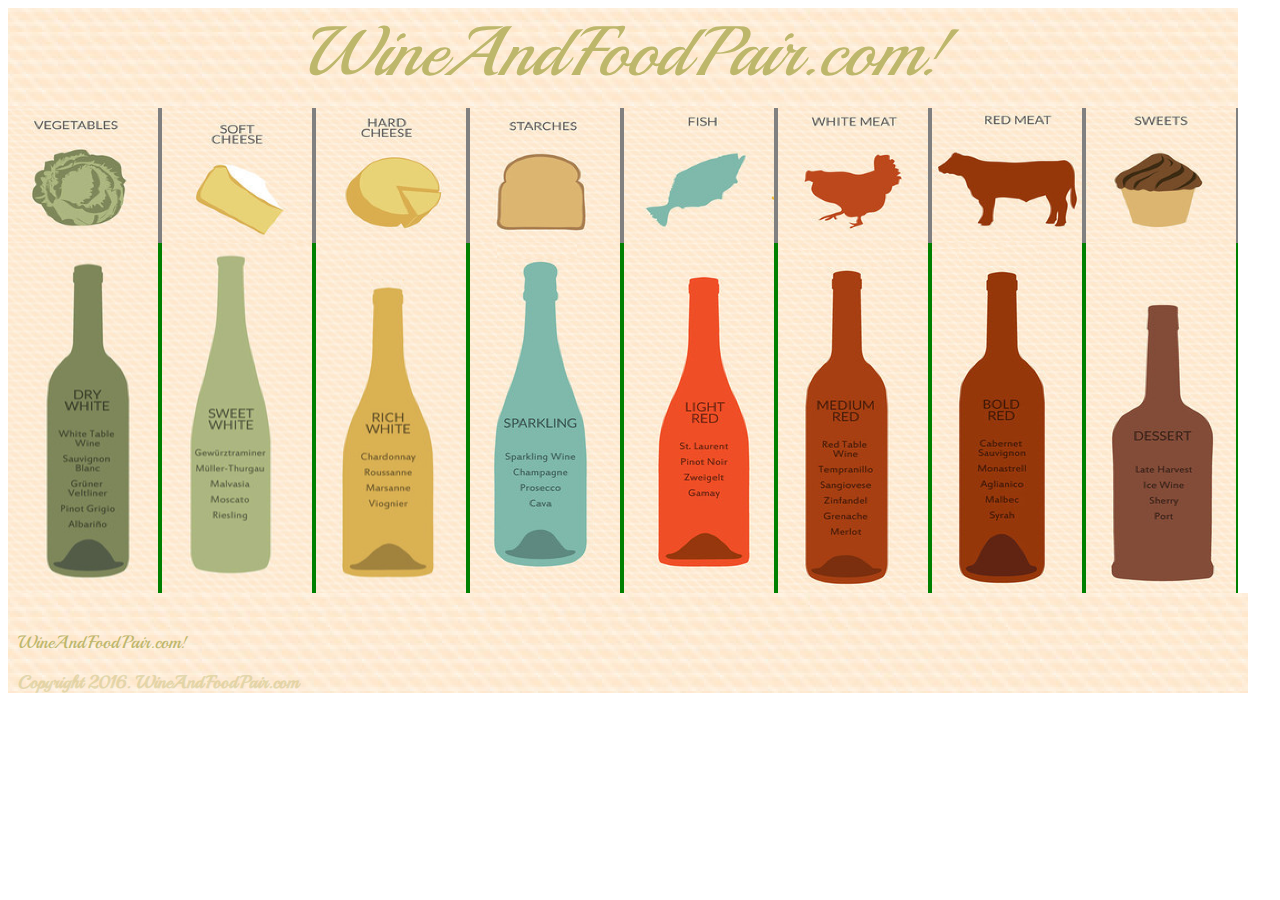
<file: assignment4/index.html>
<!DOCTYPE html>
<html>
<head>
	<title>WineAndFoodPair.com!</title>
	<link rel="stylesheet" href="css/style.css">
	<link href="https://fonts.googleapis.com/css?family=Playball" rel="stylesheet">

	<style>
		/*body{
			width:1080px;
			background-image: url("images/bgblank.png");
		}*/
	</style>

</head>
	
<body>
	<header>WineAndFoodPair.com!</header>

	<!--These are the FOOD Buttons/Icons-->
	<nav>
		<img id="t1vegetables" src="images/t1vegetables.png">
		<img id="t2softcheese" src="images/t2softcheese.png">
		<img id="t3hardcheese" src="images/t3hardcheese.png">
		<img id="t4starches" src="images/t4starches.png">
		<img id="t5fish" src="images/t5fish.png">
		<img id="t6whitemeat" src="images/t6whitemeat.png">
		<img id="t7redmeat" src="images/t7redmeat.png">
		<img id="t8sweets" src="images/t8sweets.png">
	</nav>


	<!--This shows the connection between FOOD & WINE-->
	<section id="bgt1">
<!--		<div class="arrow-down" id="bgt1"></div>
		<div class="arrow-down" id="bgt2"></div>
		<div class="arrow-down" id="bgt3"></div>
		<div class="arrow-down" id="bgt4"></div>
		<div class="arrow-down" id="bgt5"></div>
		<div class="arrow-down" id="bgt6"></div>
		<div class="arrow-down" id="bgt7"></div>
		<div class="arrow-down" id="bgt8"></div>
-->
	</section>
	<section id="bgt2"></section>
	<section id="bgt3"></section>
	<section id="bgt4"></section>
	<section id="bgt5"></section>
	<section id="bgt6"></section>
	<section id="bgt7"></section>
	<section id="bgt8"></section>




	<!--These are teh WINE Buttons/Icons-->
	<aside>
		<img id="b1drywhite" src="images/b1drywhite.png">
		<img id="b2sweetwhite" src="images/b2sweetwhite.png">
		<img id="b3richwhite" src="images/b3richwhite.png">
		<img id="b4sparkling" src="images/b4sparkling.png">
		<img id="b5lightred" src="images/b5lightred.png">
		<img id="b6mediumred" src="images/b6mediumred.png">
		<img id="b7boldred" src="images/b7boldred.png">
		<img id="b8dessert" src="images/b8dessert.png">
	</aside>

	<footer>
		<br>
		<!--logo on the footer/Left Side-->
		<p id="logo" style="font-size:18px">WineAndFoodPair.com!</p>

		<!--(c) of the company on the footer/Right Side-->
		<p id="copyright-text"><strong>Copyright 2016. WineAndFoodPair.com</strong></p>	
	</footer>
	
	<script src="js/jquery.js"></script>
	<script src="js/index.js"></script>

</body>
</html>
</file>
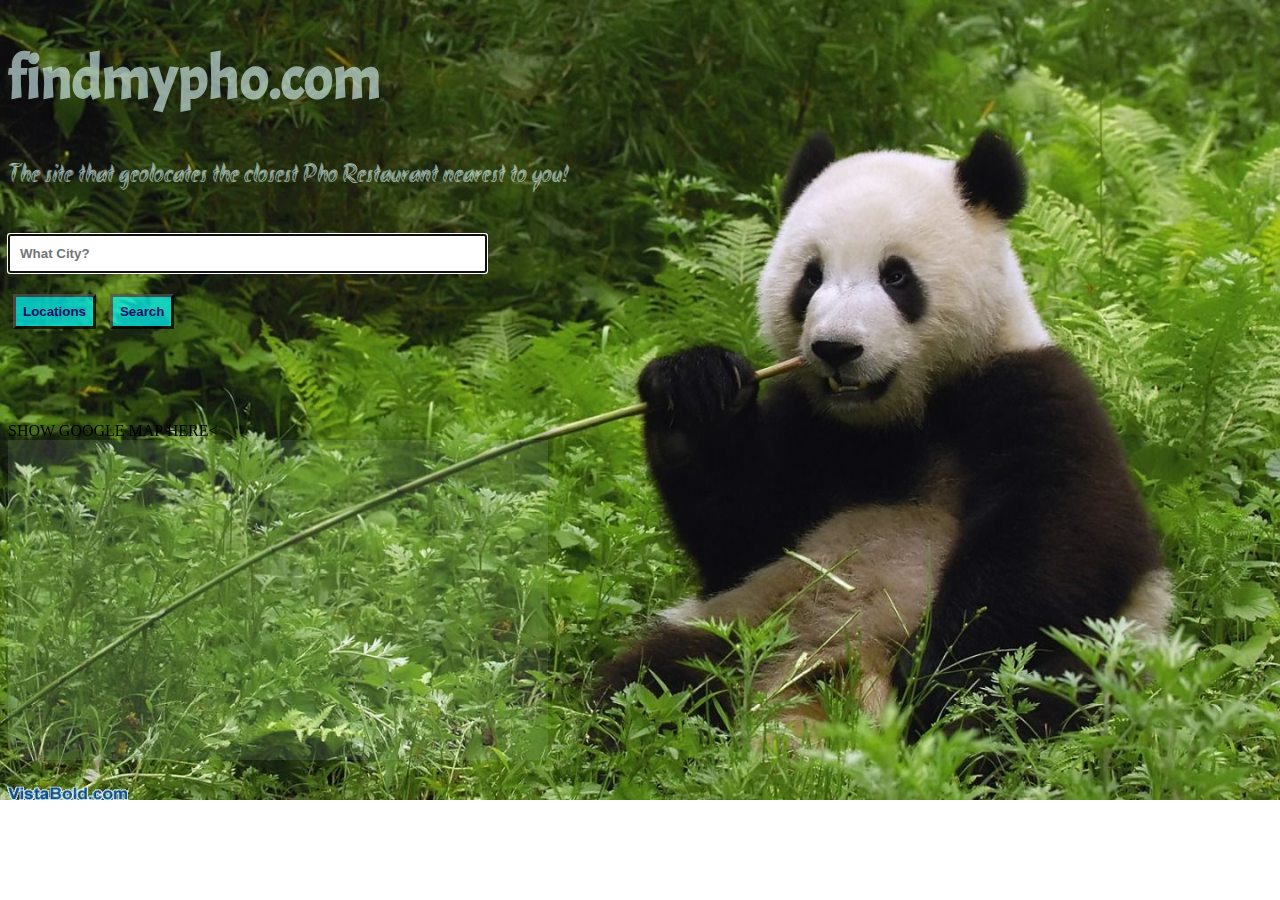
<file: assignment5/index.html>
<!DOCTYPE html>
<html>
<head>
	<title>findmypho.com!</title>
	<link rel="stylesheet" href="css/style.css">
	<link href="https://fonts.googleapis.com/css?family=Akronim|Frijole|Acme" rel="stylesheet">


	<script src="js/jquery.js"></script>



</head>
<body>
	<header><h1>findmypho.com</h1></header>
	<p><h2>The site that geolocates the closest Pho Restaurant nearest to you!</h2></p>
	<br>

	<!--Show Search bar, & Buttons-->
	<form>
		<input type="text" id="new-entry" autofocus placeholder="What City?">
		<p>
			<button id="btn-location" title="show/hide buttons">Locations</button>
			<button id="btn-search" title="search for cities">Search</button>
		</p>
	</form>
	
	<br><br>

	<!--Show/Toggle City Buttons (based on "Locations" getting hit)-->
	<section id="panel">
		<button id="btn-losangeles">Los Angeles</button>
		<button id="btn-torrance">Torrance</button>
		<button id="btn-lamesa">La Mesa</button>
		<button id="btn-southlaketahoe">South Lake Tahoe</button>
		<button id="btn-westminster">Westminster</button>		
		<br>
		<button id="btn-lasvegas">Las Vegas</button>
		<button id="btn-newyork">New York</button>
		<button id="btn-peoria">Peoria</button>
		<button id="btn-phoenix">Phoenix</button>
		<button id="btn-sanfrancisco">San Francisco</button>
	</section>

	<br><br>

	<!--Show Google Map-->
	SHOW GOOGLE MAP HERE<
	<aside id="google-map"></aside>

	<!--Load JS/JQ scripts-->
	<script src='http://codepen.io/assets/libs/fullpage/jquery.js'></script>
	<script src="js/index.js"></script>
</body>
</html>
</file>
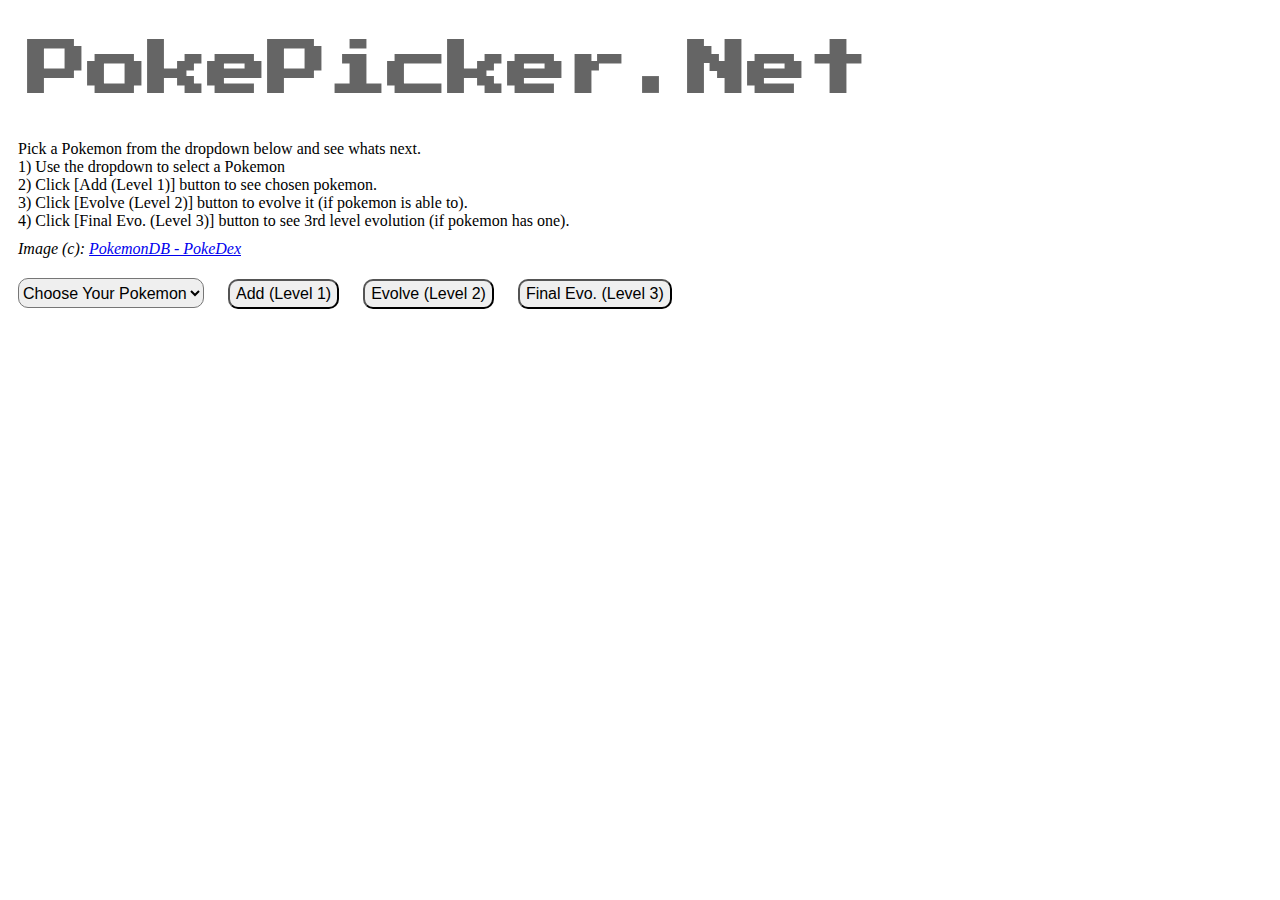
<file: assignment6/index.html>
<!DOCTYPE html>
<html>

<head>
	<title>PokePicker.Net</title>
	<link rel="stylesheet" href="css/style.css">
	<link href="https://fonts.googleapis.com/css?family=Press+Start+2P" rel="stylesheet">
	<script src="js/jquery.js"></script>
</head>

<body>
	<header>
		<h1>PokePicker.Net</h1>
	</header>
	<p>
		Pick a Pokemon from the dropdown below and see whats next.
		<br> 1) Use the dropdown to select a Pokemon
		<br> 2) Click [Add (Level 1)] button to see chosen pokemon.
		<br> 3) Click [Evolve (Level 2)] button to evolve it (if pokemon is able to).
		<br> 4) Click [Final Evo. (Level 3)] button to see 3rd level evolution (if pokemon has one).
	</p>
	<p><i>Image (c): <a href="http://pokemondb.net/pokedex/national">PokemonDB - PokeDex</a></i></p>

	<form>
		<select type="text" id="new-pokemon"></select>

		<button id="btn-add" title="add the selected pokemon">Add (Level 1)</button>

		<button id="btn-evolve" title="click to see if selected pokemon can be evolved">Evolve (Level 2)</button>

		<button id="btn-final" title="click to see if selected pokemon has a 3rd lvl evolution">Final Evo. (Level 3)</button>
	</form>

	<p align="center" id="pick-pokemon"></p>
	<!--
	<p id='add-pokemon'></p>
	<p id='evolved-pokemon'></p>
	<p id='final-pokemon'></p>
	-->

	<footer>
		
	</footer>

	<!--Load JS/JQ scripts-->
	<script src='http://codepen.io/assets/libs/fullpage/jquery.js'></script>
	<script src="js/index.js"></script>
</body>

</html>
</file>
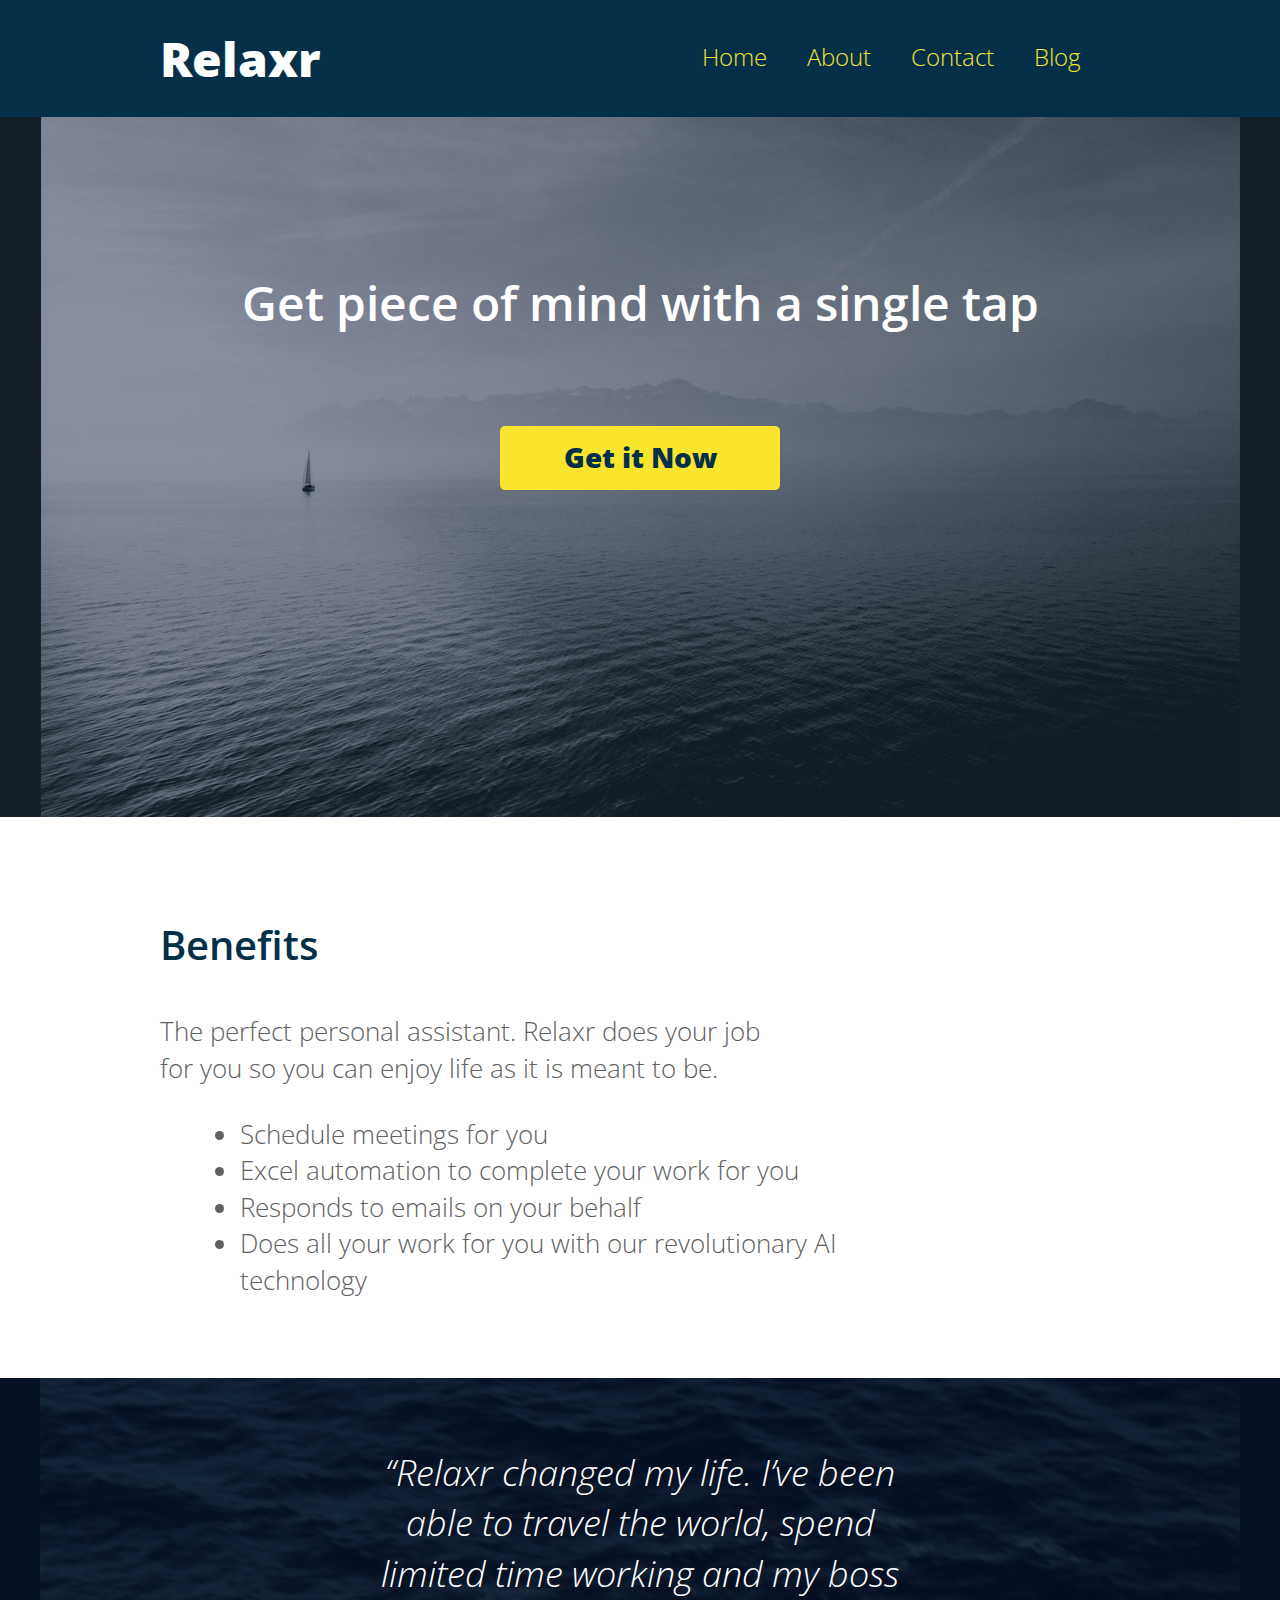
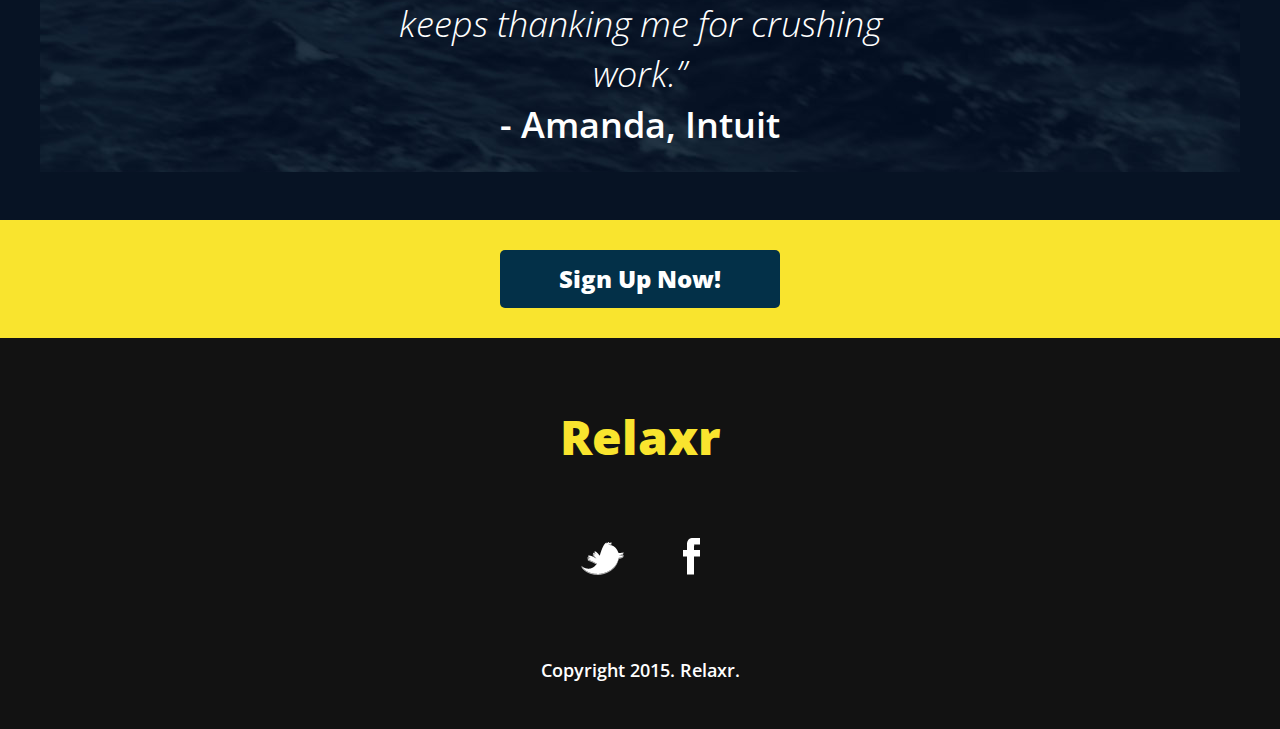
<file: assignment7/index.html>
<!DOCTYPE html>
<html lang="en">
	<head>
    	<meta charset="utf-8">

		<meta name="viewport" content="width=device-width, initial-scale=1.0">

    	<meta name="description" content="The perfect personal assistant. Relaxr does your job for you so you can enjoy life as it is meant to be.">

		<title>Relaxr Landing Page</title>
		<link href='http://fonts.googleapis.com/css?family=Open+Sans:300italic,300,600,800' rel='stylesheet' type='text/css'>

		<!-- external CSS link -->
		<link rel="stylesheet" href="css/reset.css">
		<link rel="stylesheet" href="css/style.css">
	
		<script src="js/jquery.js"></script>

	</head>

	<body>
			<header>
			<div class="container">
				<h1 class="logo">Relaxr</h1>
				<nav>
					<ul>
						<!--added 3x DIV .line for @media-->
						<li>
							<div class="line"></div>
							<div class="line"></div>
							<div class="line"></div>
						</li>
						<!--used for normal viewing-->
						<li><a href="index.html">Home</a></li>
						<li><a href="#">About</a></li>
						<li><a href="#">Contact</a></li>
						<li><a href="blog.html">Blog</a></li>
					</ul>
				</nav>
			</div>
		</header>

		<section id="hero">
			<div class="container">
				<h2>Get piece of mind with a single tap</h2>
				<a class="button yellow" href="#">Get it Now</a>
			</div>
		</section>

		<section id="benefits">
			<div class="container">
				<h3>Benefits</h3>
				<p>The perfect personal assistant. Relaxr does your job for you so you can enjoy life as it is meant to be.</p>
				<ul>
					<li>Schedule meetings for you</li>
					<li>Excel automation to complete your work for you</li>
					<li>Responds to emails on your behalf</li>
					<li>Does all your work for you with our revolutionary AI technology</li>
				</ul>
			</div>
		</section>

		<section id="testimonial">
			<div class="container">
				<blockquote>&ldquo;Relaxr changed my life. I&rsquo;ve been able to travel the world, spend limited time working and my boss keeps thanking me for crushing work.&rdquo;
				<span>- Amanda, Intuit</span></blockquote>
			</div>
		</section>

		<aside id="bottom-cta">
			<a class="button blue" href="#">Sign Up Now!</a>
		</aside>
		
		<footer>
			<h4 class="logo">Relaxr</h4>

			<ul>
				<li><a href="#"><img src="images/twitter.png" alt="Twitter logo"></a></li>
				<li><a href="#"><img src="images/facebook.png" alt="Facebook logo"></a></li>
			</ul>

			<p class="copyright">Copyright 2015. Relaxr.</p>
		</footer>
	<!--Load JS/JQ scripts-->
	<script src='http://codepen.io/assets/libs/fullpage/jquery.js'></script>
	<script src="js/index.js"></script>
	</body>
</html>
</file>
<file: assignment4/css/style.css>
/*Width of main Areas*/
header, nav, section, aside, footer{
	width:1230px;
}

/*Header with the URL info*/
header{
	height:100px;
	/*background:yellow;*/
	background-image: url("../images/bgheader.png");
	text-align: center;
	font-family:Playball;
	font-size:70px;
	font-style:italic;
	font-weight:550;
	/*float:left;*/
	/*opacity:0.4;*/
	color:darkkhaki;
}

/*Food Buttons*/
nav {
	height:135px;
	background-color: gray;
}

/*Arrow Design section - Hidden by default*/
section{
	height:490px;
	/*width:1080x;*/
	/*background:orange;*/
	background-image: url("../images/bgblank.png");
	background-repeat: no-repeat;
}

/*Wine Bottles*/
aside{
	height:350px;
	background:green;
}

/*footer w/ small logo and (c)*/
footer{
	height:100px;
	/*background:tan;*/
	background-image: url("../images/bgfooter.png");
/*	float:clear;*/
/*	padding-right:10px;*/
	padding-left:10px;
	font-family:Playball;
	color:darkkhaki;
}

/*Food Button - Attributes*/
#t1vegetables, #t2softcheese, #t3hardcheese, #t4starches, #t5fish, #t6whitemeat, #t7redmeat, #t8sweets{
	height:135px;
	width:150px;
}

/*Wine Button - Attributes*/
#b1drywhite, #b2sweetwhite, #b3richwhite, #b4sparkling, #b5lightred, #b6mediumred, #b7boldred, #b8dessert{
	height:350px;
	width:150px;
}

/*Base area to show the arrows when a Food item is clicked*/
.arrow-down{
	width:1230px;
	height:490px;
	/*display:inline-block;*/
}

/*8 arrows of Food going down, connecting to different Wines*/
#bgt1{
	background-image: url("../images/bgt1.png");
}
#bgt2{
	background-image: url("../images/bgt2.png");

}
#bgt3{
	background-image: url("../images/bgt3.png");
	display:block;
}
#bgt4{
	background-image: url("../images/bgt4.png");
}
#bgt5{
	background-image: url("../images/bgt5.png");
}
#bgt6{
	background-image: url("../images/bgt6.png");
}
#bgt7{
	background-image: url("../images/bgt7.png");
}
#bgt8{
	background-image: url("../images/bgt8.png");
}

/*basic (c) items. do we need for this assignment?*/
#copyright-text{
	opacity:0.4;
	font-size: 18px;
	font-weight: 400;
/*	float:right;*/
/*	padding-right: 10px;*/
/*	height:-100px;
	line-height: -100px;*/
}
</file>
<file: assignment5/css/style.css>
body{
	background-position:center top;
	background-repeat:no-repeat;
	background-size: 100%;
	background-image:url("../images/bgpanda1.jpg");

}

header{
	font-family: 'Acme';
	font-size:30px;
	font-weight: bolder;
	opacity:0.6;
	color:lightcyan;

}

h2{
	font-family: Akronim;
	font-size:26px;
	font-weight:300;
	opacity:0.7;
	color:lightcyan;
}

input{
	color:darkblue;
	font-weight:800;
	padding:10px;
	width:36%;
}

/*Use this to auto-hide the buttons for the city*/
/*also considered the lazy/cheat method*/
#panel{
	display:none;
}

button{
	color:darkblue;
	font-weight:800;
	padding:7px;
	margin:5px;
	border-width:3px;
	opacity:0.7;
	background: aqua;
}

aside{
	width:540px;
	height:320px;
	background: lightcyan;
	opacity:0.1;
	/*background-color: blue;*/
}

/*Set Standard attributes for all the background image*/
.bg-losangeles,
.bg-torrance,
.bg-lamesa,
.bg-southlaketahoe,
.bg-westminster,
.bg-lasvegas,
.bg-newyork,
.bg-peoria,
.bg-phoenix,
.bg-sanfrancisco,
.bg-panda{
	background-position:center top;
	background-repeat:no-repeat;
	background-size: 100%;	/*auto-fit to browser width*/
}

/*Load individual background image for each per city*/
.bg-losangeles{
	background-image:url("../images/bglosangeles.jpg");
}

.bg-torrance{
	background-image:url("../images/bgtorrance.jpeg");
}

.bg-lamesa{
	background-image:url("../images/bglamesa.jpg");
}

.bg-southlaketahoe{
	background-image:url("../images/bgsouthlaketahoe1.jpg");
}

.bg-westminster{
	background-image:url("../images/bgwestminster.jpeg");
}

.bg-lasvegas{
	background-image:url("../images/bglasvegas.jpg");
}

.bg-newyork{
	background-image:url("../images/bgnewyork2.jpg");
}

.bg-peoria{
	background-image:url("../images/bgpeoria.jpg");
}

.bg-phoenix{
	background-image:url("../images/bgphoenix1.jpg");
}

.bg-sanfrancisco{
	background-image:url("../images/bgsanfrancisco2.jpg");
}

.bg-panda{
	background-image:url("../images/bgpanda.jpg");
}
</file>
<file: assignment6/css/style.css>
body{
	width:100%;
	height:100%;
	font-family: 'Calibri';
}

header{
	margin:20px;
	font-family: 'Press Start 2P';
	font-size:30px;
	opacity:0.6;
}

select, button {
  height:30px;
  border-radius:10px;
  font-size:16px;
  margin:10px;
}

form{
	width:100%;
	height:auto;
}

p {
	margin:10px;
}

#pick-pokemon, 
#add-pokemon, 
#evolved-pokemon, 
#final-pokemon {
	color:black;
	font-size:50px;
	opacity:0.4;
	font-family: 'Press Start 2P';
}

.bg-snorlax,
.bg-bulbasaur,
.bg-charmander,
.bg-squirtle,
.bg-pikachu,
.bg-jigglypuff,
.bg-psyduck,
.bg-slowpoke,
.bg-magikarp,
.bg-eevee,
.bg-ivysaur,
.bg-charmeleon,
.bg-wartortle,
.bg-raichu,
.bg-wigglytuff,
.bg-golduck,
.bg-slowbro,
.bg-gyarados,
.bg-flareon,
.bg-jolteon,
.bg-vaporeon,
.bg-venusaur,
.bg-charizard,
.bg-blastoise,
.bg-slowking,
.bg-pokeball {
	background-position:center top;
	background-repeat:no-repeat;
	/*background-size:contain;*/	/*auto-fit to browser width*/
	background-size:50%;
}

/*BG Changes based on Pokemon Selection + ADD btn*/
.bg-bulbasaur{
	background-image: url("../pokemon/bulbasaur.jpg");
}
.bg-charmander{
	background-image: url("../pokemon/charmander.jpg");
}
.bg-squirtle{
	background-image: url("../pokemon/squirtle.jpg");
}
.bg-pikachu{
	background-image: url("../pokemon/pikachu.jpg");
}
.bg-jigglypuff{
	background-image: url("../pokemon/jigglypuff.jpg");
}
.bg-psyduck{
	background-image: url("../pokemon/psyduck.jpg");
}
.bg-slowpoke{
	background-image: url("../pokemon/slowpoke.jpg");
}
.bg-magikarp{
	background-image: url("../pokemon/magikarp.jpg");
}
.bg-eevee{
	background-image: url("../pokemon/eevee.jpg");
}
.bg-snorlax{
	background-image: url("../pokemon/snorlax.jpg");
}

/*EVOLVE - LVL2*/
.bg-ivysaur{
	background-image: url("../pokemon/ivysaur.jpg");
}
.bg-charmeleon{
	background-image: url("../pokemon/charmeleon.jpg");
}
.bg-wartortle{
	background-image: url("../pokemon/wartortle.jpg");
}
.bg-raichu{
	background-image: url("../pokemon/raichu.jpg");
}
.bg-wigglytuff{
	background-image: url("../pokemon/wigglytuff.jpg");
}
.bg-golduck{
	background-image: url("../pokemon/golduck.jpg");
}
.bg-slowbro{
	background-image: url("../pokemon/slowbro.jpg");
}
.bg-gyarados{
	background-image: url("../pokemon/gyarados.jpg");
}

/*Eevee has multiple random() lvl2 evolutions.*/
.bg-flareon{
	background-image: url("../pokemon/flareon.jpg");
}
.bg-jolteon{
	background-image: url("../pokemon/jolteon.jpg");
}
.bg-vaporeon{
	background-image: url("../pokemon/vaporeon.jpg");
}

/*Final Evolution - lvl3*/
.bg-venusaur{
	background-image: url("../pokemon/venusaur.jpg");
}
.bg-charizard{
	background-image: url("../pokemon/charizard.jpg");
}
.bg-blastoise{
	background-image: url("../pokemon/blastoise.jpg");
}
.bg-slowking{
	background-image: url("../pokemon/slowking.jpg");
}

/*No evolution or not chosen. default.*/
.bg-pokeball{
	background-image: url("../pokemon/pokeball.png");
}
</file>
<file: assignment7/css/style.css>
/*
Project Name: Blank Template
Client: Your Client
Author: Your Name
Developer @GA in NYC
*/


/******************************************
/* SETUP
/*******************************************/

/* Box Model Hack */
* {
  -moz-box-sizing: border-box; /* Firexfox */
  -webkit-box-sizing: border-box; /* Safari/Chrome/iOS/Android */
  box-sizing: border-box; /* IE */
}

/* Clear fix hack */
.clearfix:after {
  content: ".";
  display: block;
  clear: both;
  visibility: hidden;
  line-height: 0;
  height: 0;
}

.clear {
  clear: both;
}

.alignright {
  float: right;
  padding: 0 0 10px 10px; /* note the padding around a right floated image */
}

.alignleft {
  float: left;
  padding: 0 10px 10px 0; /* note the padding around a left floated image */
}

/******************************************
/* BASE STYLES
/*******************************************/

body {
  color: #f0efef;
  font-size: 26px;
  line-height: 1.4;
  color: #606161;
  font-family: 'Open Sans', Helvetica, Arial, sans-serif;
  font-weight: 300;
}
a {
  text-decoration: none;
}


/******************************************
/* LAYOUT
/*******************************************/

/* Center the container */
.container {
  width: 960px;
  margin: 0 auto;
}
.logo {
  font-size: 48px;
  font-weight: 800;
}

header {
  background: #033048;
  padding: 25px 0;
  overflow: hidden;
}
header .logo {
  color: #fff;
  float: left;
}

header nav {
  float: right;
  margin-top: 15px;
}
header nav ul li {
  display: inline-block;
  margin: 0 0 0 40px;
  font-size: 24px;
}
header nav ul li a {
  color: #f9e42e;
}

/* START OF THE INDEX.html PAGE, (except .logo calls)*/
#hero {
  height: 700px;
  background: url(../images/header_bg.jpg) no-repeat top center #131e27;
  padding-top: 32px;
}

#hero .logo {
  color: #fff;
}
#hero h2 {
  font-size: 48px;
  text-align: center;
  color: #fff;
  margin: 120px 0 90px;
  font-weight: 600;
}
.button {
  border-radius: 5px;
  font-weight: 800;
  padding: 12px 0;
  width: 280px;
  font-size: 28px;
  text-align: center;
  display: block;
  margin: 0 auto;
}
.yellow {
  background: #f9e42e;
  color: #033048;
}
.blue {
  background: #033048;
  color: #fff;
  font-size: 24px;
}
#benefits {
  padding: 100px 0 80px;
}
h3 {
  color: #033048;
  font-size: 40px;
  font-weight: 600;
  margin-bottom: 40px;
}
#benefits p, #benefits ul {
  width: 600px;
}
#benefits ul {
  list-style: disc;
  margin: 30px 0 0 80px;
}
#testimonial {
  background: url(../images/testimonial_bg.jpg) no-repeat top center #071324;
  padding: 70px 0 70px;
  color: #fff;
}
blockquote {
  font-size: 36px;
  font-weight: 300;
  font-style: italic;
  text-align: center;
  width: 580px;
  margin: 0 auto;
}
blockquote span {
  font-weight: 600;
  display: block;
  font-style: normal;
}

/* START OF THE BLOG.html PAGE*/
#main {
  margin-top: 80px;
}
#posts {
  width: 700px;
  display: inline-block;
  margin-right: 20px;
  vertical-align: top;
}
#sidebar {
  width: 240px;
  display: inline-block;
  vertical-align: top;
}
.post {
  border-bottom: 1px solid #043049;
  padding-bottom: 40px;
  margin-bottom: 40px;
}
.post h2 {
  font-weight: 600;
  font-size: 40px;
  line-height: 1.3;
  margin-bottom: 30px;
}
.post h2 a {
  color: #043049;
}

.post img {
  margin-bottom: 30px;
}
.post p {
  font-size: 24px;
  line-height: 1.333;
  color: #606161;
}
.post p:first-of-type:first-letter {
  float: left;
  font-size: 80px;
  line-height: 65px;
  padding-top: 4px;
  padding-right: 8px;
  padding-left: 3px;
  font-weight: 600;
}
.readmore {
  text-align: right;
  margin-top: 30px;
}
.readmore a {
  color: #043049;
  font-weight: 600;
}

/*.button {
  border-radius: 5px;
  font-weight: 800;
  padding: 12px 0;
  width: 280px;
  font-size: 28px;
  text-align: center;
  display: block;
  margin: 0 auto;
}
.yellow {
  background: #f9e42e;
  color: #033048;
}
.blue {
  background: #033048;
  color: #fff;
  font-size: 24px;
}*/

#sidebar h3 {
  font-size: 32px;
  font-weight: 800;
  margin-bottom: 15px;
  color: #043049;
}
#sidebar ul {
  margin-bottom: 40px;
}
#sidebar ul li a {
  color: #043049;
  font-size: 24px;
}
#sidebar p {
  font-size: 22px;
  line-height: 1.1;
  margin-bottom: 40px;
}
#sidebar p a {
  color: #043049;
  font-weight: 600;
}

#bottom-cta {
  background: #f9e42e;
  padding: 30px;
  text-align: center;
}

/* START OF ALL FOOTER.html (except ul li calls)*/

footer {
  background: #121212;
  padding: 65px 0 45px;
  text-align: center;
}
footer .logo {
  color: #f9e42e;
  margin-bottom: 68px;
}
footer ul li {
  display: inline-block;
  list-style: none;
  margin: 0 26px 75px;
}
footer p {
  font-size: 18px;
  color: #fff;
  font-weight: 600;
}


/* Added hamburger lines */
nav li{
  float:left;
}

/*creating hamburger lines*/
nav .line{
  display:none;
  width: 3em;
  height: .3em;
  background: yellow;
  border-radius: 1em;
  margin-top: .25em;
}

nav .line:first-of-type{
  /*margin-top:.7em;*/
}


/* MOBILE VERSION */

@media screen and (max-width:768px){

  /*GLOBAL - BOTH PAGES*/
  body{
    width:100%;
    height:auto;
    margin:0;
  }

  /*centers all content into middle*/
  .container{
    width:100%; /*!!does a global auto-resize, no locked px.!!*/
    margin:0px;
    float:none;
  }

  header {
    padding:0;
  }

  nav{
    width:100%;
    float:none;
  }

  /*hamburger lines = visible above nav li*/
  nav .line{
    display:block;
  /*  float:none;
    position:absolute;*/
  }

  /*NAV goes vertical*/
  nav ul li:first-child{
    position:absolute;
    width:100%;
    margin:0;
    top:.70em;
    right:1em;
    /*display:inline-block;*/
  }
  
  ul{
    height:0em;
    transition: all 1s;
  }

  ul li{
    display:block;
  }

  /*INDEX.html PAGE*/
  #hero, 
  #hero h2, 
  #benefits, 
  #benefits h3,
  #benefits p,
  #testimonial,
  blockquote, 
  #bottom-cta,
  footer,
  footer .logo,
  footer ul{
    /*line-height:0;*/
    padding:0;
    margin:0;
    width:100%;
    border:0;
    height:auto;

  }

  /*word wrap the bulleted text in Testimonials*/
  #benefits p, #benefits ul{
    width:100%;
    margin-top:0;
  }


  /*BLOG.html PAGE*/
  /*hide the sidebar*/
  #posts, .post img{
    width:100%;
    margin:0;
    padding:0;
  }

  .post, .post h2, .post a, .post p, p .readmore {
    /*float:none;*/
    /*position:none;*/
    width:100%;
    margin:0;
    padding:0;
    height:auto;
    margin-bottom:0;
    /*don't add "border:0;" or else it kills <HR>*/
  }

  p .readmore {
    float:none;
    text-align: none;
  }

  aside #sidebar, #main{
    margin:0;
  }


}/*End of Media*/
</file>
